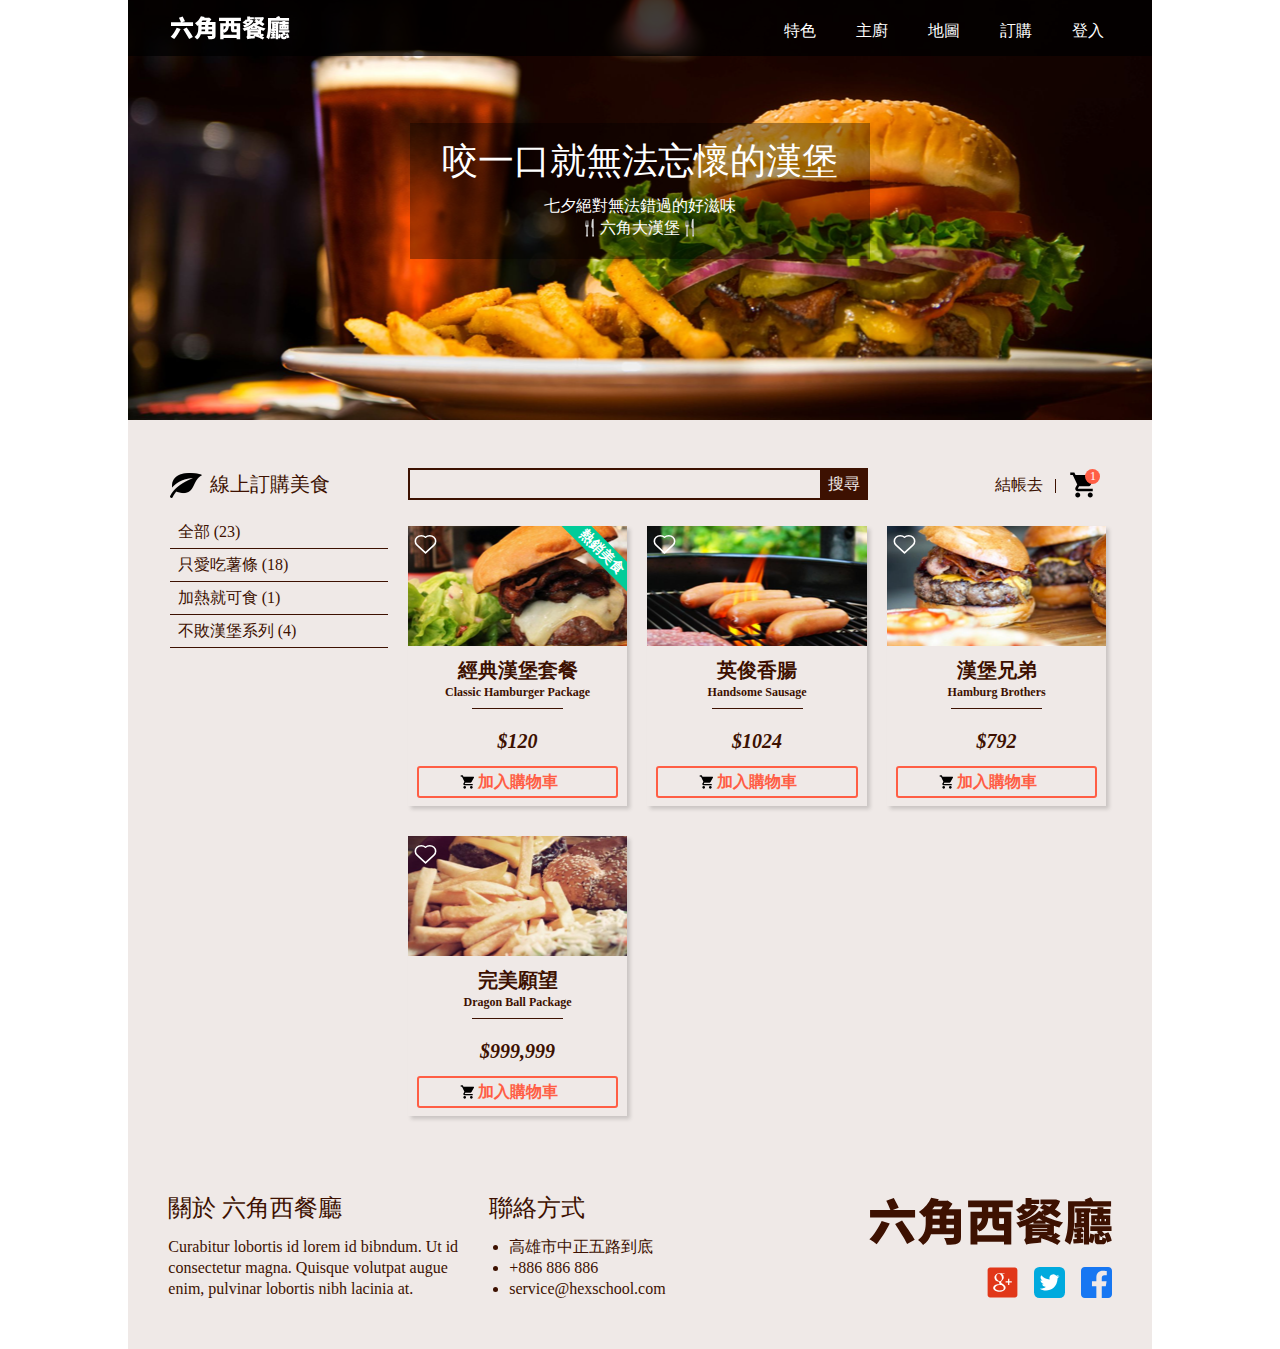
<file: cart.html>
<!DOCTYPE html>
<html lang="">

<head>
    <meta charset="UTF-8">
    <meta name="viewport" content="width=device-width, initial-scale=1.0">
    <title>六角西餐廳-購物車</title>
    <link rel="shortcut icon" href="img/hamburger.ico" type="image/x-icon">
    <meta name="description" content="六角西餐廳，無法忘懷的好滋味">
    <meta name="keywords" content="六角西餐廳，美式餐廳，漢堡">
    <link rel="stylesheet" href="css/style.css">
</head>

<body>
    <div class="wrap">
        <div class="header">
            <div class="topMenu">
                <a href="index.html" class="top_logo">
                    <h1>六角西餐廳</h1>
                </a>
                <a href="#">
                    <ul class="menu_icon clearfix">
                        <li></li>
                        <li></li>
                        <li></li>
                    </ul>
                </a>
                <ul class="menu clearfix">
                    <li><a href="index.html#area1" data-id="1">特色</a></li>
                    <li><a href="index.html#area2" data-id="2">主廚</a></li>
                    <li><a href="index.html#area3" data-id="3">地圖</a></li>
                    <li><a href="cart.html">訂購</a></li>
                    <li><a href="login.html">登入</a></li>
                </ul>
            </div>
            <div class="topIntro">
                <div class="bigText">咬一口<br class="enter">就無法忘懷的漢堡</div>
                <div class="smallText">七夕絕對無法錯過的好滋味<br>🍴六角大漢堡🍴</div>
            </div>
        </div>
        <div class="content">
            <ul class="cart clearfix">
                <li class="typeList">
                    <div class="typeList_title">
                        <h2>線上訂購美食</h2>
                    </div>
                    <ul class="typeList_type clearfix">
                        <li><a href="#">全部 (<span>23</span>)</a></li>
                        <li><a href="#">只愛吃薯條 (<span>18</span>)</a></li>
                        <li><a href="#">加熱就可食 (<span>1</span>)</a></li>
                        <li><a href="#">不敗漢堡系列 (<span>4</span>)</a></li>
                    </ul>
                </li>
                <li class="cart_main">
                    <div class="search">
                        <input type="text" name="search" id="search" class="search_input">
                        <a href="#" class="search_btn">搜尋</a>
                    </div>
                    <ul class="shopping_cart clearfix">
                        <li>
                            <a href="#" class="shopping_cart_text">結帳去</a>
                        </li>
                        <li>
                            <div class="slice"></div>
                        </li>
                        <li>
                            <a href="#" class="shopping_cart_icon">
                                <div class="shopping_cart_num">1</div>
                            </a>
                        </li>
                    </ul>
                    <ul class="productList clearfix">
                        <li>
                            <div class="img" style="background-image: url(img/product_1.png);">
                                <a href="#" class="favorite"></a>
                                <div class="hot_sale">
                                    <div class="hot_sale_text">熱銷美食</div>
                                </div>
                            </div>
                            <h3 class="product_name_cn">經典漢堡套餐</h3>
                            <h4 class="product_name_en">Classic Hamburger Package</h4>
                            <div class="product_slice"></div>
                            <div class="product_price">$120</div>
                            <a href="#" class="add_cart_frame">
                                <div class="add_cart_text">
                                    <div class="add_cart_icon"></div>加入購物車
                                </div>
                            </a>
                        </li>
                        <li>
                            <div class="img" style="background-image: url(img/product_2.png);">
                                <a href="#" class="favorite"></a>
                            </div>
                            <h3 class="product_name_cn">英俊香腸</h3>
                            <h4 class="product_name_en">Handsome Sausage</h4>
                            <div class="product_slice"></div>
                            <div class="product_price">$1024</div>
                            <a href="#" class="add_cart_frame">
                                <div class="add_cart_text">
                                    <div class="add_cart_icon"></div>加入購物車
                                </div>
                            </a>
                        </li>
                        <li>
                            <div class="img" style="background-image: url(img/product_3.png);">
                                <a href="#" class="favorite"></a>
                            </div>
                            <h3 class="product_name_cn">漢堡兄弟</h3>
                            <h4 class="product_name_en">Hamburg Brothers</h4>
                            <div class="product_slice"></div>
                            <div class="product_price">$792</div>
                            <a href="#" class="add_cart_frame">
                                <div class="add_cart_text">
                                    <div class="add_cart_icon"></div>加入購物車
                                </div>
                            </a>
                        </li>
                        <li>
                            <div class="img" style="background-image: url(img/product_4.png);">
                                <a href="#" class="favorite"></a>
                            </div>
                            <h3 class="product_name_cn">完美願望</h3>
                            <h4 class="product_name_en">Dragon Ball Package</h4>
                            <div class="product_slice"></div>
                            <div class="product_price">$999,999</div>
                            <a href="#" class="add_cart_frame">
                                <div class="add_cart_text">
                                    <div class="add_cart_icon"></div>加入購物車
                                </div>
                            </a>
                        </li>
                    </ul>
                </li>
            </ul>
        </div>
        <div class="footer">
            <ul class="clearfix">
                <li class="about">
                    <div class="title">關於 六角西餐廳</div>
                    <p>Curabitur lobortis id lorem id bibndum. Ut id consectetur magna. Quisque volutpat augue enim,
                        pulvinar lobortis nibh lacinia at. </p>
                </li>
                <li>
                    <div class="contact">
                        <div class="title">聯絡方式</div>
                        <ul>
                            <li>高雄市中正五路到底</li>
                            <li>+886 886 886</li>
                            <li>service@hexschool.com</li>
                        </ul>
                    </div>
                </li>
                <li>
                    <div class="community clearfix">
                        <a href="#" class="bottom_logo">
                        </a>
                        <ul class="link clearfix">
                            <li><a href="#" class="facebook"></a></li>
                            <li><a href="#" class="twitter"></a></li>
                            <li><a href="#" class="google"></a></li>
                        </ul>
                    </div>
                </li>
            </ul>
        </div>
    </div>
    </div>

    <script src="./js/jquery-3.5.1.min.js"></script>
    <script src="./js/cart.js"></script>
</body>

</html>
</file>
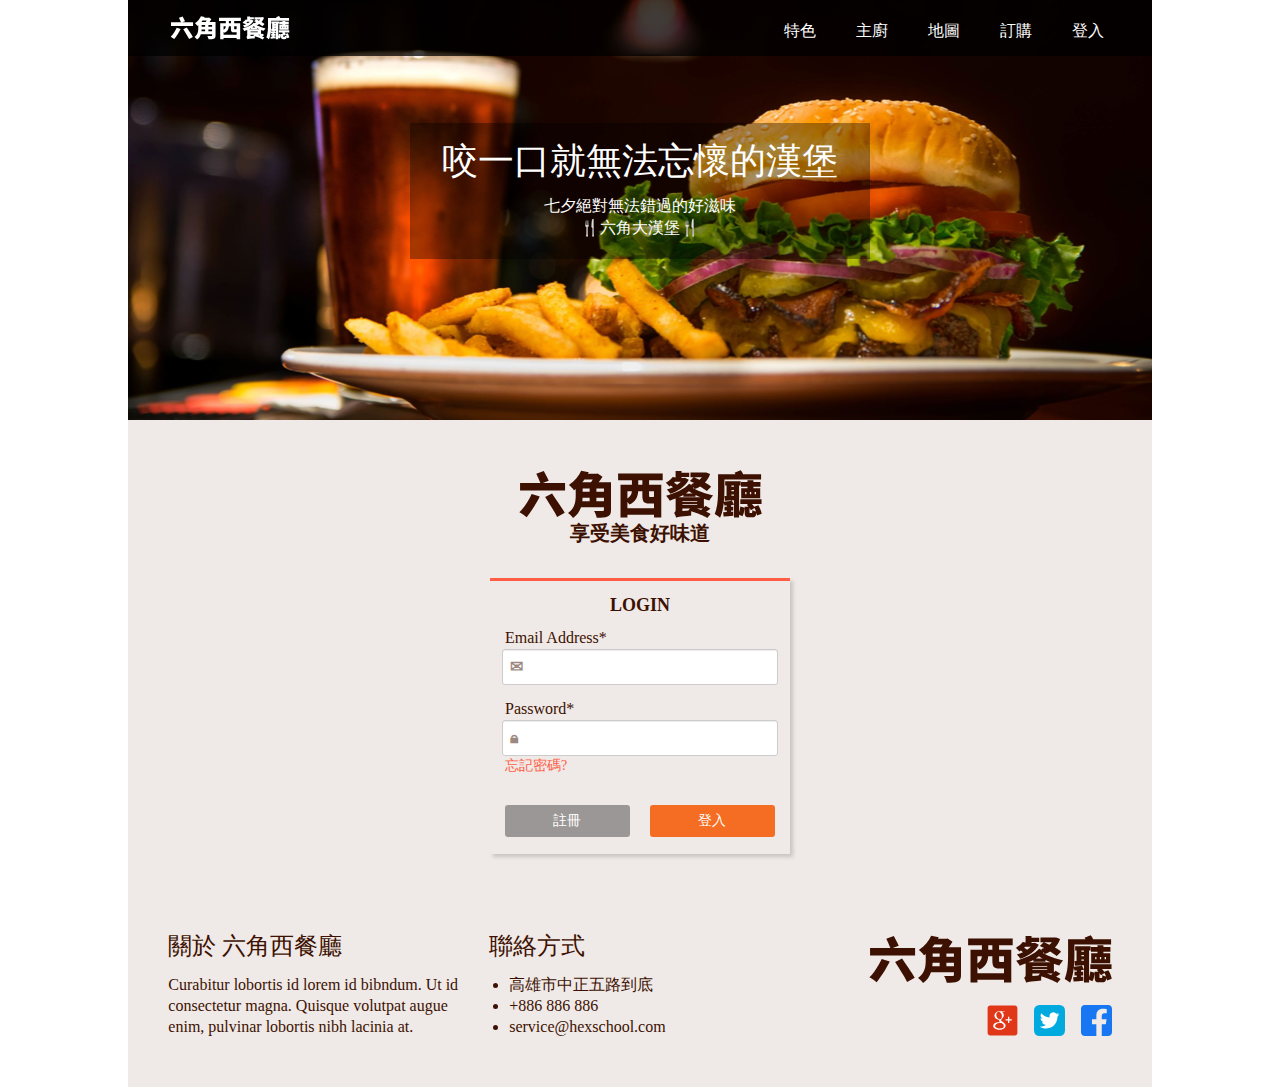
<file: login.html>
<!DOCTYPE html>
<html lang="">

<head>
    <meta charset="UTF-8">
    <meta name="viewport" content="width=device-width, initial-scale=1.0">
    <title>六角西餐廳-會員登入</title>
    <link rel="shortcut icon" href="img/hamburger.ico" type="image/x-icon">
    <meta name="description" content="六角西餐廳，無法忘懷的好滋味">
    <meta name="keywords" content="六角西餐廳，美式餐廳，漢堡">
    <link rel="stylesheet" href="css/style.css">
</head>

<body>
    <div class="wrap">
        <div class="header">
            <div class="topMenu">
                <a href="index.html" class="top_logo">
                    <h1>六角西餐廳</h1>
                </a>
                <a href="#">
                    <ul class="menu_icon clearfix">
                        <li></li>
                        <li></li>
                        <li></li>
                    </ul>
                </a>
                <ul class="menu clearfix">
                    <li><a href="index.html#area1" data-id="1">特色</a></li>
                    <li><a href="index.html#area2" data-id="2">主廚</a></li>
                    <li><a href="index.html#area3" data-id="3">地圖</a></li>
                    <li><a href="cart.html">訂購</a></li>
                    <li><a href="login.html">登入</a></li>
                </ul>
            </div>
            <div class="topIntro">
                <div class="bigText">咬一口<br class="enter">就無法忘懷的漢堡</div>
                <div class="smallText">七夕絕對無法錯過的好滋味<br>🍴六角大漢堡🍴</div>
            </div>
        </div>
        <div class="login_content">
            <div class="login_content_logo"></div>
            <div class="login_content_intro">享受美食好味道</div>
            <div class="login">
                <form action="index.html">
                    <h3 class="login_title">LOGIN</h3>
                    <label for="email">Email Address*</label>
                    <div class="login_obj">
                        <div class="logo">✉</div>
                        <input type="email" name="email" id="email">
                    </div>
                    <label for="password">Password*</label>
                    <div class="login_obj">
                        <div class="logo">🔒︎</div>
                        <input type="password" name="password" id="password">
                    </div>
                    <a href="#" class="password_hint">忘記密碼?</a>
                    <ul class="login_btns clearfix">
                        <li>
                            <a href="#" class="signUp_btn">註冊</a>

                        </li>
                        <li>
                            <a href="#" class="login_btn">登入</a>

                        </li>
                    </ul>
                </form>
            </div>
        </div>
        <div class="footer">
            <ul class="clearfix">
                <li class="about">
                    <div class="title">關於 六角西餐廳</div>
                    <p>Curabitur lobortis id lorem id bibndum. Ut id consectetur magna. Quisque volutpat augue enim,
                        pulvinar lobortis nibh lacinia at. </p>
                </li>
                <li>
                    <div class="contact">
                        <div class="title">聯絡方式</div>
                        <ul>
                            <li>高雄市中正五路到底</li>
                            <li>+886 886 886</li>
                            <li>service@hexschool.com</li>
                        </ul>
                    </div>
                </li>
                <li>
                    <div class="community clearfix">
                        <a href="#" class="bottom_logo">
                        </a>
                        <ul class="link clearfix">
                            <li><a href="#" class="facebook"></a></li>
                            <li><a href="#" class="twitter"></a></li>
                            <li><a href="#" class="google"></a></li>
                        </ul>
                    </div>
                </li>
            </ul>
        </div>
    </div>
    </div>

    <script src="./js/jquery-3.5.1.min.js"></script>
    <script src="./js/login.js"></script>
</body>

</html>
</file>
<file: css/style.css>
/* http://meyerweb.com/eric/tools/css/reset/ 
   v2.0 | 20110126
   License: none (public domain)
*/

html, body, div, span, applet, object, iframe,
h1, h2, h3, h4, h5, h6, p, blockquote, pre,
a, abbr, acronym, address, big, cite, code,
del, dfn, em, img, ins, kbd, q, s, samp,
small, strike, strong, sub, sup, tt, var,
b, u, i, center,
dl, dt, dd, ol, ul, li,
fieldset, form, label, legend,
table, caption, tbody, tfoot, thead, tr, th, td,
article, aside, canvas, details, embed, 
figure, figcaption, footer, header, hgroup, 
menu, nav, output, ruby, section, summary,
time, mark, audio, video {
	margin: 0;
	padding: 0;
	border: 0;
	font-size: 100%;
	font: inherit;
	vertical-align: baseline;
}
/* HTML5 display-role reset for older browsers */
article, aside, details, figcaption, figure, 
footer, header, hgroup, menu, nav, section {
	display: block;
}
body {
	line-height: 1;
}
ol, ul {
	list-style: none;
}
blockquote, q {
	quotes: none;
}
blockquote:before, blockquote:after,
q:before, q:after {
	content: '';
	content: none;
}
table {
	border-collapse: collapse;
	border-spacing: 0;
}

img{
	max-width: 100%;
	height: 100%;
}

/*  */

body{
	overflow-x: hidden;
}

.wrap{
	max-width: 1024px;
	margin: 0 auto;
	font-family: 微軟正黑體;
}

/* 清除浮動 */
.clearfix:after{
	content:'';
	display:table;
	clear:both;
  }

/* header樣式 */
.header{
	background: url(../img/header_desktop.png) center;
	width: 100%;
	height: 420px;
}

.topMenu{
	background: rgba(0,0,0,0.75);
	height: 56px;
}

.top_logo{
	display: block;
	width: 120px;
	height: 24px;
	background: url(../img/logo_w@svg.svg) left top;
	float: left;
	margin-left: 42px;
	margin-top: 16px;
	text-indent: 101%;
	overflow: hidden;
	white-space: nowrap;
}

@media(max-width: 768px){
	.top_logo{
		margin-left: 9px;
		transform: scale(0.8) translateX(-10%);
	}
}

.menu{
	float: right;
	margin-top: 18px;
	margin-right: 43px;
}

.menu li{
	float: left;
	margin-left: 30px;
}

.menu li a{
	padding: 5px;
	display: block;
	color: white;
	font-size: 16px;
	text-decoration: none;
	text-align: center;
}

.menu li a:hover{
	border-bottom: 1px solid white;
}

.menu_icon{
	display: none;
	float: right;
	position: relative;
	width: 21px;
	margin-top: 16px;
	margin-right: 18px;
}

.menu_icon:hover{
	cursor: pointer;
}

.menu_icon li{
	float: left;
	background-color: #fff;
	width: 21px;
	height: 2.5px;
	border-radius: 3px;
	margin-top: 4.5px;
}

@media(max-width: 768px){
	.menu{
		margin-right: 18px;
	}
}

@media(max-width: 767px){
	.menu{
		position: absolute;
		top: 56px;
		right: 0;
		margin: 0;
		width: 70px;
		background-color: black;
		display: none;
	}

	.menu li{
		width: 100%;
		margin-left: 0;
	}

	.menu li a{
		border-bottom: 1px solid white;
		background-color: black;
		padding: 10px 0;
	}

	.menu li a:hover{
		color: black;
		background-color: white;
	}

	.menu_icon{
		display: block;
	}
}

.topIntro{
	margin-top: 67px;
	margin-left: auto;
	margin-right: auto;
	max-width: 460px;
	/* height: 152px; */
	background: rgba(0,0,0,0.35);
	color: white;
	text-align: center;
}

.enter{
	display: none;
}

.bigText{
	/* height: 48px; */
	padding-top: 20px;
	padding-bottom: 16px;
	font-size: 36px;
}

.smallText{
	font-size: 16px;
	line-height: 22px;
	padding-bottom: 20px;
}

@media(max-width: 767px){
	.topIntro{
		width: 96%;
	}
	.enter{
		display: block;
		height: 12px;
	}
	.bigText{
		line-height: 48px;
	}
}

/* footer樣式 */
.footer{
	background-color: #efe9e7;
	color: #3D1101;
	box-sizing: border-box;
}

.footer > ul{
	margin-left: 3%;
	margin-right: 3%;
}

.footer > ul > li{
	float: left;
	width: 31.33333%;
	margin: 50px 1%;
}

.footer > ul > li .title{
	font-size: 24px;
	margin-bottom: 16px;
}

.about p{
	line-height: 21px;
	font-size: 16px;
}

@media(max-width: 768px){
	.footer > ul{
		margin-left: 0;
		margin-right: 0;
	}
	.footer > ul > li{
		float: left;
		width: 30.73333%;
		margin: 50px 1.3%;
	}
}

@media(max-width: 767px){
	.footer > ul{
		margin-left: 10px;
		margin-right: 10px;
		padding-top: 50px;
	}
	.footer > ul > li{
		float: left;
		width: 100%;
		margin-left: 0;
		margin-right: 0;
		margin-bottom: 30px;
		margin-top: 0;
	}
}

.contact ul li{
	list-style: disc;
	margin-left: 20px;
	line-height: 21px;
	max-width: 100%;
}

.bottom_logo{
	display: block;
	background: url(../img/logo_l@svg.svg) no-repeat right;
	width: 245px;
	height: 49px;
	float: right;
}

@media(max-width: 767px){
	.bottom_logo{
		width: 100%;
	}
}

.link{
	float: right;
	margin-top: 22px;
}

.link li{
	float: right;
	margin-left: 16px;
}

.link li a{
	display: block;
	width: 31px;
	height: 31px;
}

.google{
	background: url(../img/google+.svg) no-repeat;
}

.twitter{
	background: url(../img/twitter.svg) no-repeat;
}

.facebook{
	background: url(../img/facebook.svg) no-repeat;
}

/* feature特色樣式 */

.feature{
	/* height: 576px; */
	background-color: #efe9e7;
	/* position: relative; */
}

.feature_intro{
	height: 145px;
}

.feature .title{
	position: absolute;
	padding: 0 12px;
	font-size: 20px;
	color: #3D1101;
	line-height: 32px;
	text-align: center;
	background-color: #efe9e7;
	z-index: 10;
	top: -32px;
	left: 50%;
	transform: translateX(-50%);
	width: 200px;
}

.feature .line{
	position: relative;
	top: 82px;
	margin-left: auto;
	margin-right: auto;
	margin-bottom: 60px;
	max-width: 461px;
	border-bottom: 1px solid #979797;
	box-sizing: border-box;
}

.feature_list{
	margin-left: 3%;
	margin-right: 3%;
}

.feature_list li{
	float: left;
	width: 27.33333%;
	margin-left: 3%;
	margin-right: 3%;
	color: #3D1101;
	margin-bottom: 50px;
}

.feature_list .feature_image{
	display: block;
	margin: 0 auto;
	width: 198px;	
	height: 198px;
	/* border: 1px solid black; */
	border-radius: 100%;
	margin-bottom: 10px;
}

@media(max-width: 768px){
	.feature_list{
		margin-left: 0%;
		margin-right: 0%;
	}
	.feature_list li{
		width: 25.33333%;
		margin-left: 4%;
		margin-right: 4%;
	}
}

@media(max-width: 767px){
	.feature .line{
		border-bottom: 1px solid rgba(0,0,0,0);
	}
	.feature_list{
		margin-left: 0%;
		margin-right: 0%;
		padding-bottom: 30px;
	}
	.feature_list li{
		width: 81%;
		margin-left: 9.5%;
		margin-right: 9.5%;
		margin-bottom: 30px;
	}
}

.feature_image1{
	background: url(../img/feature_1.png) center;
}

.feature_image2{
	background: url(../img/feature_2.png) center;
}

.feature_image3{
	background: url(../img/feature_3.png) center;
}

.feature_list .feature_title{
	text-align: center;
	padding: 10px;
	font-size: 18px;
}

.feature_list li p{
	font-size: 16px;
	color: #3D1101;	
	line-height: 21px;
}

/* 主廚介紹 */

.chef{
	background-color: #3D1101;
	/* height: 460px; */
}

.chef_img{
	float: left;
	margin-left: 4%;
	width: 46%;
	height: 460px;
	background: url(../img/main_chef_brown.png)no-repeat center;
}

.chef_intro{
	float: left;
	width: 42%;
	padding: 7.5% 4%;
	font-size: 16px;
	color: #EFE9E7;
	line-height: 21px;
}

.chef_name_cn{
	font-size: 20px;
	line-height: 32px;
}

.chef_name_en{
	font-size: 16px;
	height: 21px;
	margin-bottom: 16px;
}

.chef_content{
	line-height: 21px;
}

@media(max-width: 768px){
	.chef_img{
		margin-left: 1.5%;
		width: 48.5%;
	}

	.chef_intro{
		width: 42.5%;
		padding: 49px 3.75%;
	}
}

@media(max-width: 767px){
	.chef_img{
		margin-left: 0%;
		width: 100%;
	}

	.chef_intro{
		width: 82%;
		padding: 30px 9%;
	}
}

/* 顧客回饋 */

.feedback{
	background-color: #efe9e7;
}

.feedback_title{
	padding-top: 50px;
	text-align: center;
	color: #3D1101;
	font-size: 24px;
}

.feedback ul{
	margin-top: 32px;
	margin-left: 2%;
	margin-right: 2%;
}

.feedback ul li{
	position: relative;
	float: left;
	width: 29.33333%;
	margin-left: 2%;
	margin-right: 2%;
	margin-bottom: 50px;
	color: #3D1101;
}

.feedback_img{
	border: none;
	border-radius: 100%;
	width: 66px;
	height: 66px;
	background-repeat: no-repeat;
	background-position: -0.5px -0.5px;
}

@media(max-width: 768px){
	.feedback ul{
		margin-left: 0;
		margin-right: 0;
	}
	.feedback ul li{
		width: 30.73333%;
		margin-left: 1.3%;
		margin-right: 1.3%;
	}
}

@media(max-width: 767px){
	.feedback ul{
		margin-left: 0;
		margin-right: 0;
	}
	.feedback ul li{
		width: 97.4%;
		margin-left: 1.3%;
		margin-right: 1.3%;
	}
	.feedback ul li{
		margin-bottom: 30px;
		padding-bottom: 30px;
	}
}

.feedback_img1{
	background-image: url(../img/avatar_1.png);
}

.feedback_img2{
	background-image: url(../img/avatar_2.png);
}

.feedback_img3{
	background-image: url(../img/avatar_3.png);
}

.feedback_nickname{
	position: absolute;
	left: 80px;
	top: 22px;
}

.feedback ul li p{
	padding-left: 80px;
	line-height: 24px;
}

.feedback_name{
	margin-top: 16px;
	text-align: right;
}

/* 訂位 */

.booking{
	/* height: 588px; */
	background: #f6f4f3
}

.booking_title{
	padding-top: 50px;
	margin-bottom: 38px;
	line-height: 32px;
	text-align: center;
	font-size: 24px;
	color: #3D1101;
}

@media(max-width: 767px){
	.booking_title{
		padding-top: 23px;
		margin-bottom: 30px;
	}
}

#map {
	height: 386px;
	border: 1px solid #cccccc;
}

.message{
	margin-left: 3%;
	margin-right: 3%;
}

.message > li{
	margin-bottom: 50px;
	float: left;
	width: 48%;
	margin-left: 1%;
	margin-right: 1%;
}

@media(max-width: 768px){
	.message{
		margin-left: 0;
		margin-right: 0;
	}
	.message > li{
		width: 47.4%;
		margin-left: 1.3%;
		margin-right: 1.3%;
	}
}

@media(max-width: 767px){
	.message{
		margin-left: 0;
		margin-right: 0;
		padding-bottom: 20px;
	}
	.message > li{
		width: 97.6%;
		margin-left: 1.3%;
		margin-right: 1.3%;
		margin-bottom: 30px;
	}
}

.booking_message label{
	font-size: 14px;
	color: #3d1101;
}

.booking_message .input_text{
	box-sizing: border-box;
	padding: 5px 14px;
	width: 100%;
	margin-top: 6px;
	margin-bottom: 12px;
	font-size: 16px;
	border: 1px solid #cccccc;
	border-radius: 5px;
	color: #3d1101;
}

.booking_message .input_radio{
	margin-top: 8px;
	margin-right: 36px;
}

.booking_btn{
	float: right;
	margin-top: 86px;
}

.booking_btn li{
	float: left;
}

.booking_btn li a{
	text-decoration: none;
	display: block;
	text-align: center;
	border-radius: 3px;
	color: white;
	width: 70px;
	padding: 9px 0;
	margin-left: 11px;
	font-size: 14px;
}

.booking_btn .cancel{
	background: rgba(0,0,0,0.35);
}

.booking_btn .check{
	background-color: #F56C23;
}

/* 訂購 */

.cart{
	background-color:#efe9e7;
	padding-top: 48px;
	padding-left: 3.6%;
	padding-right: 3%;
}

.cart > li{
	margin-left: 0.5%;
	margin-right: 0.5%;
}

@media(max-width:767px){
	.cart{
		padding-left: 3%;
		padding-right: 3%;
	}
	.cart > li{
		margin-left: 0;
		margin-right: 0;
		margin-bottom: 30px;
	}
}

.typeList{
	width: 22.86%;
	float: left;
}

.typeList_title{
	text-align: left;
	text-indent: 40px;
	font-size: 20px;
	color: #3D1101;
	line-height: 32px;
	background: url(../img/leaf_icon@32x25.png) no-repeat 0px 5px;
}

.typeList_type{
	margin-top: 16px;
}

.typeList_type li{
	float: left;
	width: 100%;
	border-bottom: 1px solid #3D1101;
}

.typeList_type li a{
	text-indent: 8px;
	display: block;
	line-height: 32px;
	font-size: 16px;
	color: #3D1101;
	text-decoration: none;
}

.typeList_type li a:hover, .typeList_type li a.active{
	background-color: #3D1101;
	color: #efe9e7;
}

@media(max-width:767px){
	.typeList{
		width: 100%;
	}
}

.cart_main{
	width: 75.14%;
	float: left;
}

@media(max-width:767px){
	.cart_main{
		width: 100%;
	}
}

.search{
	float: left;
	position: relative;
	width: 64%;
	margin-left: 1.4%;
}

.search_input{
	width: 100%;
	height: 32px;
	border: 2px solid #3D1101;
	background-color: #efe9e7;
	box-sizing: border-box;
}

.search_btn{
	position: absolute;
	right: 0;
	top: 0;
	line-height: 32px;
	padding-left: 8px;
	padding-right: 8px;
	background-color: #3D1101;
	color: #efe9e7;
	text-decoration: none;
}

@media(max-width:767px){
	.search{
		margin-left: 0;
		width: 100%;
		margin-bottom: 20px;
	}
}

.shopping_cart{
	float: right;
	margin-top: 6px;
	margin-right: 10px;
}

.shopping_cart li{
	float: left;
	margin-left: 6px;
	margin-right: 6px;
}

.shopping_cart_text{
	width: 48px;
	line-height: 21px;
	color: #3D1101;
	font-size: 16px;
	text-decoration: none;
}

.slice{
	width: 1px;
	height: 14px;
	background-color: #3D1101;
	transform: translateY(5px);
}

.shopping_cart_icon{
	display: block;
	width: 32px;
	height: 32px;
	background: url(../img/cart_icon.svg) no-repeat center;
	transform: translateY(-5px);
	position: relative;
}

.shopping_cart_num{
	position: absolute;
	background-color: #FF5E45;
	color: white;
	border-radius: 100%;
	font-size: 12px;
	text-align: center;
	line-height: 15px;
	width: 15px;
	height: 15px;
	right: 0;
	top: 0;
}

@media(max-width:767px){
	.shopping_cart{
		margin-right: -10px;
		margin-bottom: 20px;
	}
}

.productList{
	padding-top: 58px;
}

.productList li{
	float: left;
	margin-left: 1.4%;
	margin-right: 1.4%;
	width: 30.53333%;
	height: 280px;
	background-color: #efe9e7;
	box-shadow: 3px 3px 4px 0px rgba(0,0,0,0.16);
	margin-bottom: 30px;
	text-align: center;
	color: #3D1101;
	font-weight: bold;
}

.img{
	position: relative;
	margin: 0 auto;
	max-width: 100%;
	height: 120px;
	background-color: black;
	background-repeat: no-repeat;
	background-position: center;
}

@media(max-width: 768px){
	.productList li{
		width: 47.2%;
	}
}

@media(max-width: 767px){
	.productList{
		padding-top: 110px;
	}
}

@media(max-width: 480px){
	.productList li{
		margin-left: 0;
		margin-right: 0;
		width: 100%;
	}
}

.favorite{
	width: 25px;
	height: 25px;
	position: absolute;
	top: 5px;
	left: 5px;
	background: url(../img/icon_heart@svg.svg) center no-repeat;
}

.favorite.active{
	background: url(../img/icon_heart_click@svg.svg) center no-repeat;
}

.hot_sale{
	position: absolute;
	top: 0;
	right: 0;
	/* background-color: #fff; */
	width: 80px;
	height: 80px;
	overflow: hidden;
}

.hot_sale_text{
	line-height: 21px;
	width: 140px;
	transform:translateX(-15px) translateY(15px) rotate(-315deg);
	background: #00CC99;
	color: white;
	font-size: 14px;
}

.product_name_cn{
	font-size: 20px;
	line-height: 27px;
	margin-top: 11px;
}

.product_name_en{
	font-size: 12px;
	line-height: 16px;
}

.product_slice{
	margin: 0 auto;
	width: 91px;
	height: 1px;
	margin-top: 8px;
	background-color: #3D1101;
}

.product_price{
	font-size: 20px;
	margin-top: 20px;
	line-height: 24px;
	font-style: italic;
	font-family: Roboto-Light;
}

.add_cart_frame{
	display: block;
	margin: 0 auto;
	margin-top: 13px;
	width: 90%;
	height: 28px;
	border: 2px solid #FF5E45;
	border-radius: 3px;
	color:#FF5E45;
	line-height: 28px;
	text-decoration: none;
}

.add_cart_text{
	margin: 0 auto;
	position: relative;
	width: 80px;
}

.add_cart_icon{
	position: absolute;
	width: 16px;
	height: 16px;
	background: url(../img/cart_icon@16x16.png);
	left: -18px;
	top: 6px;
}

/* 會員登入 */

.login_content{
	padding-top: 50px;
	padding-bottom: 30px;
	background-color: #efe9e7;
}

.login_content_logo{
	margin: 0 auto;
	width: 243px;
	height: 48px;
	background-image: url(../img/logo_l@svg.svg);
}

.login_content_intro{
	text-align: center;
	font-size: 20px;
	font-weight: bold;
	color: #3D1101;
	margin-top: 5px;
}

.login{
	margin: 0 auto;
	max-width: 300px;
	height: 273px;
	background: #EFE9E7;
	box-shadow: 3px 3px 4px 0px rgba(0,0,0,0.16);
	margin-top: 35px;
	border-top: 3px solid #FF5E45;
}

@media(max-width: 468px){
	.login{
		width: 95%;
	}
}

.login_title{
	text-align: center;
	font-size: 18px;
	font-weight: 900;
	color: #3D1101;
	margin-top: 15px;
}

.login label{
	display: block;
	margin-top: 16px;
	margin-bottom: 3px;
	margin-left: 5%;
	font-size: 16px;
	color: #3D1101;
}

.login input{
	display: block;
	margin: 0 auto;
	width: 90%;
	height: 32px;
	background: #FFFFFF;
	border: 1px solid #CCCCCC;
	box-shadow: inset 0px 1px 0px 0px #ECECEC;
	border-radius: 3px;
	text-indent: 25px;
}

.login_obj{
	position: relative;
}

.login_obj .logo{
	position: absolute;
	left: 20px;
	top: 10px;
	color: rgba(61,17,0,0.50);
	font-weight: bold;
}

.password_hint{
	display: block;
	margin-left: 5%;
	text-decoration: none;
	font-size: 14px;
	color: #FF5E45;
	line-height: 19px;
}

.login_btns{
	margin-left: 1.66667%;
	margin-right: 1.66667%;
}

.login_btns li{
	float: left;
	width: 43.33334%;
	margin-left: 3.33333%;
	margin-right: 3.33333%;
	margin-top: 30px;
}

.login_btns li a{
	display: block;
	height: 32px;
	border-radius: 3px;
	text-decoration: none;
	color: white;
	font-size: 14px;
	text-align: center;
	line-height: 32px;
}

.signUp_btn{
	background: rgba(0,0,0,0.35);
}

.login_btn{
	background: #F56C23;
}
</file>
